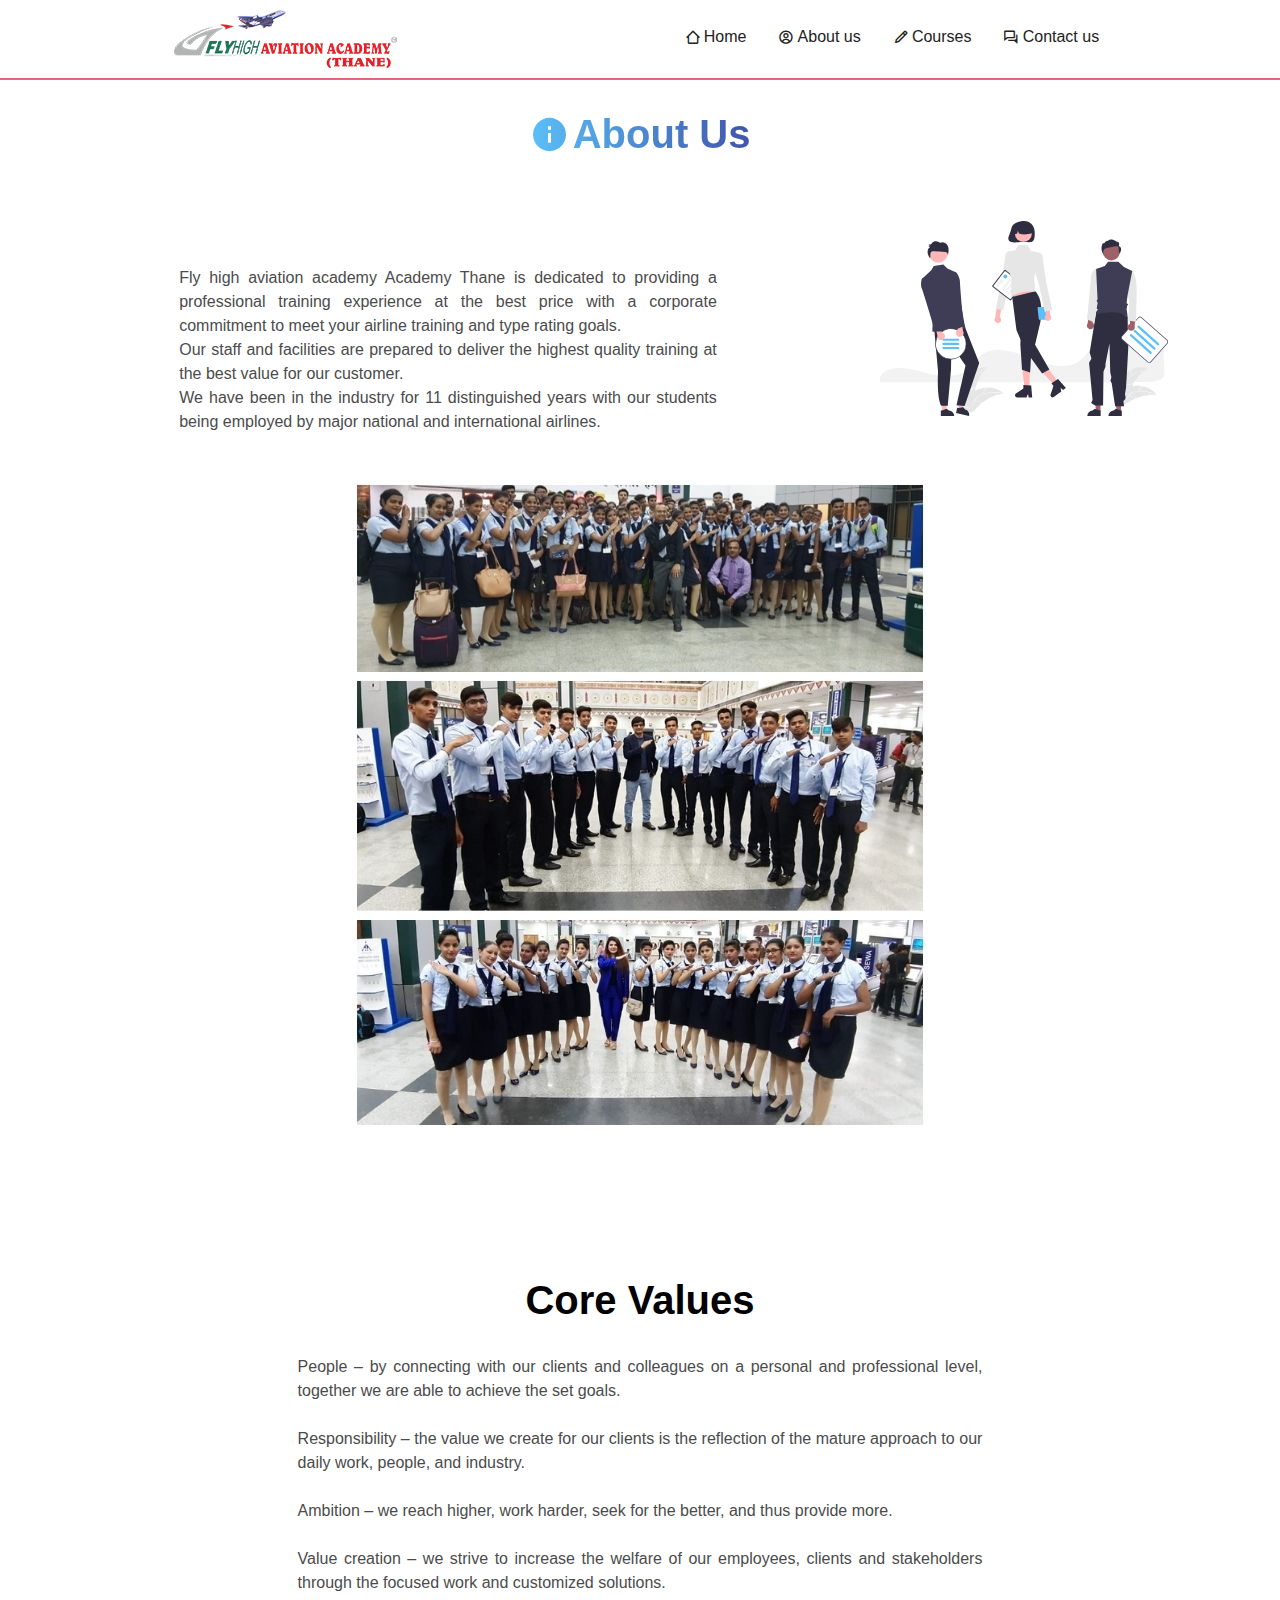
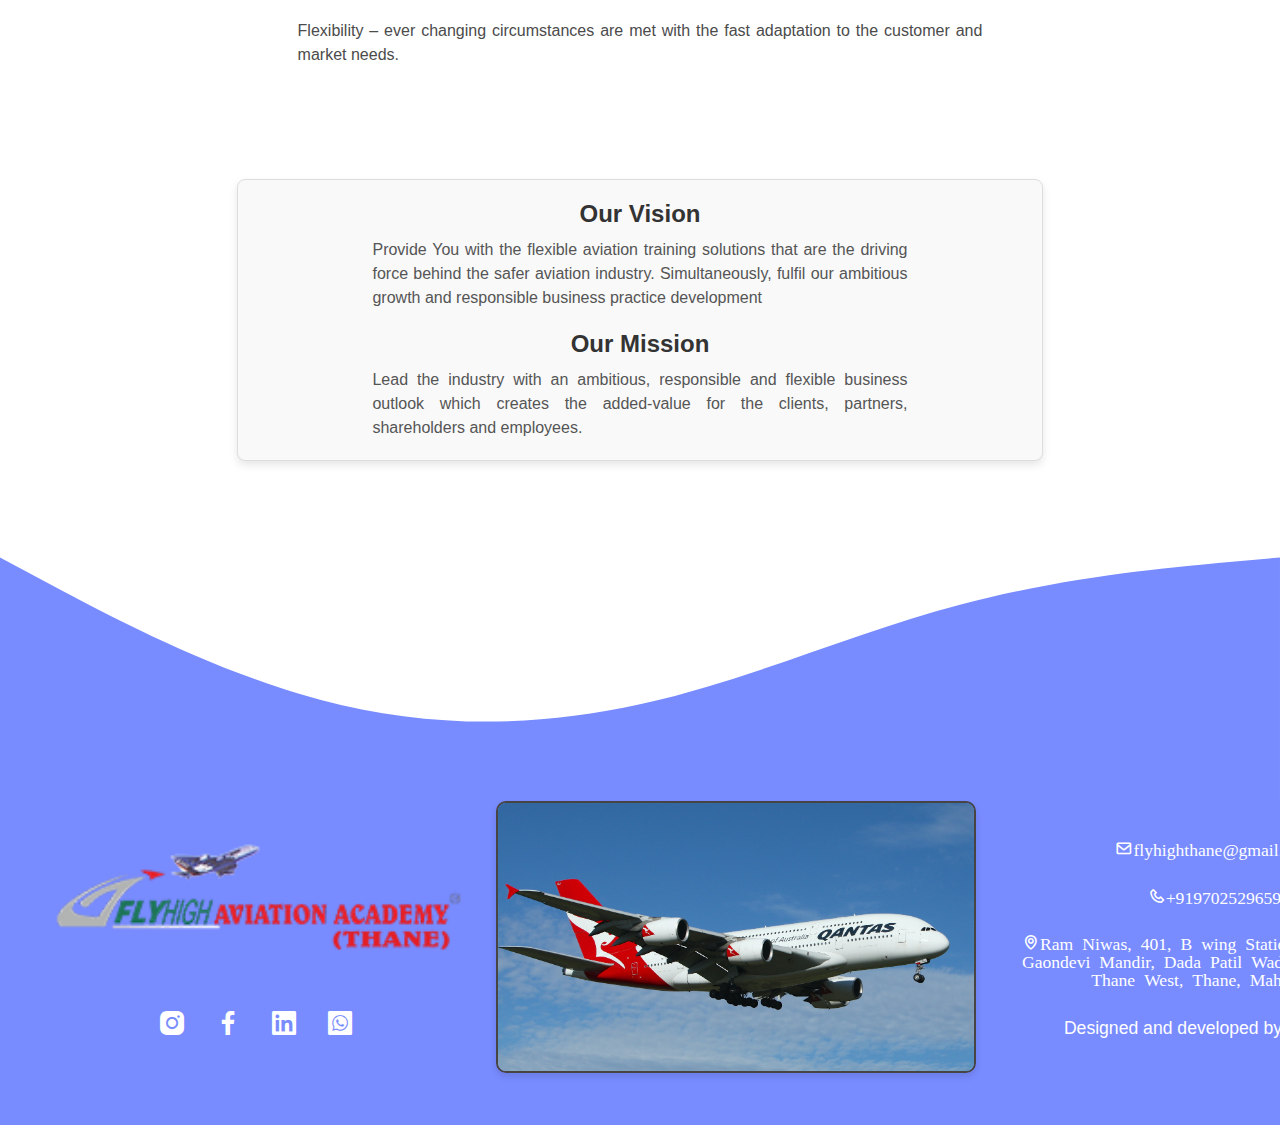
<file: pages/About Us/aboutUs.html>
<!DOCTYPE html>
<html lang="en">
  <head>
    <meta charset="UTF-8" />
    <meta http-equiv="X-UA-Compatible" content="IE=edge" />
    <meta name="viewport" content="width=device-width, initial-scale=1.0" />
    <link rel="stylesheet" href="../../style.css" />
    <link rel="stylesheet" href="../FlightTraning/flightTraning.css" />
    <link
      href="https://unpkg.com/boxicons@2.1.4/css/boxicons.min.css"
      rel="stylesheet"
    />

    <link rel="icon" href="../../Flyhigh logo.png" />

    <title>About Us</title>
  </head>
  <body>
     <a href="https://wa.me/919702529659" class="go-up" >
  <i class="bx bxl-whatsapp" style="color: #25D366;"></i>
</a>
   <header class="header">
      <div class="header_container">
        <div class="whole-logo">
         <a href="../../index.html"> <img class="logo"  src="../../Flyhigh logo.png" /></a>
           </div>
        <ul class="header_ul">
          <li class="header_li">
            <button>
              <a href="../../index.html"><i class="bx bx-home-alt-2"></i>Home</a>
            </button>
          </li>
	<li class="header_li">
            <button>
              <a href="#"
                ><i class="bx bx-user-circle"></i>About us</a
              >
            </button>
        
         
          <li class="header_li">
            <button>
              <a href="../Blog/Blog.html"
                ><i class="bx bx-pencil"></i>Courses</a
              >
            </button>
          </li>
          <li class="header_li">
            <button>
              <a href="../Contact Us/contactUs.html"
                ><i class="bx bx-conversation"></i>Contact us</a
              >
            </button>
          </li>
          	<!--  <li class="header_li" style="margin-right: -2rem">
            <button><a href="../Testimonials/testimonials.html"
                ><i class="bx bx-file-blank"></i>Testimonials</a></button>
                      </li> -->
          </li>
        </ul>
      
        <!-- --------------------------------------- -->
        <!-- <button class="ham-menu sidebar-toggle">
          <i class="bx bx-menu-alt-right"></i>
        </button> -->

        <div class="navigation">
          <input
            type="checkbox"
            class="navigation__checkbox"
            id="navi-toggle"
          />

          <label for="navi-toggle" class="navigation__button">
            <span class="navigation__icon">&nbsp;</span>
          </label>

          <div class="navigation__background">&nbsp;</div>

          <nav class="navigation__nav">
            <ul class="navigation__list display-none">
              <li class="navigation__item">
                <a href="../../index.html" class="navigation__link"
                  ><span>01</span>Home</a
                >
              </li>
             <li class="navigation__item">
                <a href="#" class="navigation__link"
                  ><span>02</span>About Us</a
                >
              </li>
              </li>
               <li class="navigation__item">
                <a href="../Blog/Blog.html" class="navigation__link"
                  ><span>03</span>Courses</a
                >
              </li>
		    <!--
              <li class="navigation__item">
                <a
                  href="../Testimonials/testimonials.html"
                  class="navigation__link"
                  ><span>03</span>Testimonials</a
                >
              </li>   
		    -->
             
              <li class="navigation__item">
                <a
                  href="../Contact Us/contactUs.html"
                  class="navigation__link"
                  ><span>04</span>Contact Us</a
                >
              </li>
              
            </ul>
          </nav>
        </div>
      </div>

      <!-- --------------------------------------- -->
    </header>

    <div class="flight-container">
      <section class="rest" style="padding-bottom: 2rem">
        <h1 class="head"><i class="bx bxs-info-circle"></i>About Us</h1>
        <div class="grid-2 margin-top-6">
          <div class="flight-1">
            <p style="line-height: 1.5rem">
              Fly high aviation academy  Academy Thane is dedicated to providing a professional training experience at the best price with a corporate commitment to meet your airline training and type rating goals.<br> Our staff and facilities are prepared to deliver the highest quality training at the best value for our customer.<br> We have been in the industry for 11 distinguished years with our students being employed by major national and international airlines.
            </p>

          </div>
          <div class="flight-2">
            <img src="./undraw_team_spirit_re_yl1v.svg" />
          </div>
        </div>
	<img src="About-Us.jpg" alt="Description" style="max-width: 50%; height: auto; display: block; width: 100%;">
<div class="flight-1"><br><br>
           
              

        



<section class="rest effect">
        <h2 class="head">Core Values<br></h2>
        <p style="line-height: 1.5rem; padding: 1rem">
         People – by connecting with our clients and colleagues on a personal and professional level, together we are able to achieve the set goals.<br><br>

Responsibility – the value we create for our clients is the reflection of the mature approach to our daily work, people, and industry.<br><br>

Ambition – we reach higher, work harder, seek for the better, and thus provide more.<br><br>

Value creation – we strive to increase the welfare of our employees, clients and stakeholders through the focused work and customized solutions.<br><br>

Flexibility – ever changing circumstances are met with the fast adaptation to the customer and market needs.<br><br>
        </p>
      </section>

<br><br>

	<div style="max-width: 70%; margin: 20px auto; padding: 20px; border: 1px solid #ddd; border-radius: 8px; background-color: #f9f9f9; font-family: Arial, sans-serif; text-align: center; box-shadow: 0 4px 8px rgba(0, 0, 0, 0.1);">
    <h2 style="font-size: 24px; margin-bottom: 10px; color: #333;">Our Vision</h2>
    <p style="font-size: 16px; color: #555; line-height: 1.5; margin-bottom: 20px;">Provide You with the flexible aviation training solutions that are the driving force behind the safer aviation industry. Simultaneously, fulfil our ambitious growth and responsible business practice development</p>
    
    <h2 style="font-size: 24px; margin-bottom: 10px; color: #333;">Our Mission</h2>
    <p style="font-size: 16px; color: #555; line-height: 1.5;">Lead the industry with an ambitious, responsible and flexible business outlook which creates the added-value for the clients, partners, shareholders and employees.</p>
</div>

          </div>
      </section>
     <footer>
        <svg xmlns="http://www.w3.org/2000/svg" viewBox="0 0 1440 320">
          <path
            fill="#788BFF"
            fill-opacity="1"
            d="M0,32L60,64C120,96,240,160,360,192C480,224,600,224,720,197.3C840,171,960,117,1080,85.3C1200,53,1320,43,1380,37.3L1440,32L1440,320L1380,320C1320,320,1200,320,1080,320C960,320,840,320,720,320C600,320,480,320,360,320C240,320,120,320,60,320L0,320Z"
          ></path>
        </svg>
        <div class="f-whole">
          <div class="row">
            <div class="f1">
	 
              <div class="logo-footer">
                <img
                  class="footer-logo"
                  src="../../Flyhigh logo.png"
                />
              </div>
		
              <div class="social">
                <a
                  class="hover-effect"
                  target="_blank"
                  href="https://www.instagram.com/flyhigh_thane"
                  ><i class="bx bxl-instagram-alt"></i
                ></a>
                <a
                  target="_blank"
                  href="https://www.facebook.com/people/Fly-High-Aviation-Academy-Thane/61568521470895/"
                  class="hover-effect"
                  ><i class="bx bxl-facebook"></i
                ></a>
                <a
                  target="_blank"
                  href="https://www.linkedin.com/"
                  class="hover-effect"
                  ><i class="bx bxl-linkedin-square"></i
                ></a>
                <a
                  target="_blank"
                  href="https://wa.me/919702529659"
                  class="hover-effect"
                  ><i class="bx bxl-whatsapp-square"></i
                ></a>
              </div>

            </div>
            <div class="f3">
              <img
                class="footer-img"
                src="../../p3.jpg"
              />
            </div>
            <div class="f2">
              <h3>
		<a
                  target="_blank"
                  href="mailto:flyhighthane@gmail.com"
            	style=font-family: 'Times New Roman', serif;
                  ><i class="bx bx-envelope">flyhighthane@gmail.com</i
                ></a><br><br>
	<a
                  target="_blank"
                  href="tel:+919702529659"
                  style=font-family: 'Times New Roman', serif;
                  ><i class="bx bx-phone">+919702529659</i
                ></a><br><br>
		<a
                  target="_blank"
                  href="https://maps.app.goo.gl/tVCMmsiSnGLWtWp4A"
			style=font-family: 'Times New Roman', serif;
                  ><i class="bx bx-map">Ram Niwas, 401, B wing Station Rd, near Shri Gaondevi Mandir, Dada Patil Wadi, Shivaji Nagar, Thane West, Thane, Maharashtra</i
                ></a><br><br>
                Designed and developed by ReferIndia
              </h3>
            </div>
          </div>
        </div>
      </footer>
    </div>
    <script src="../../scrollup.js"></script>
  </body>
</html>
</file>
<file: style.css>
* {
  padding: 0;
  margin: 0;
  box-sizing: border-box;
}

/*flightcss*/
.flight-container {
  margin-top: 7rem;
}

.flight-2 img,
.flight-1 img {
  width: 75%;
}

.flight-2 {
  display: flex;
  justify-content: center;
  align-items: center;
  padding-bottom: 4rem;
}

.grid-2 {
  align-items: center;
  display: grid;
  grid-template-columns: 2fr 1fr;
  /* margin-bottom: 4rem; */
}
.grid-1 {
  align-items: center;
  display: grid;
  grid-template-columns: 1fr 2fr;
}

@media screen and (max-width: 850px) {
  .grid-2,
  .grid-1 {
    display: flex;
    flex-direction: column;
  }

  .flight-2 img,
  .flight-1 img {
    margin: 2rem 0;
  }

  .box-container {
    display: flex !important;
    flex-direction: column;
    align-items: center;
  }

  .box-container a {
    justify-content: center;
  }

  .back-blog {
    height: 35vh !important;
  }

  .whole-blog {
    padding: 1rem !important;
    width: 85% !important;
  }

  .whole-blog p {
    width: 90% !important;
  }

  .whole-blog .head {
    text-align: center;
    line-height: 2.5rem;
    font-size: 1.6rem !important;
    margin-bottom: 3rem !important;
  }

  .flight-1 p {
    padding: 1rem;
  }
}

@media screen and (max-width: 37.5em) {
  .grid-2,
  .grid-1 {
    display: flex;
    flex-direction: column;
  }

  .flight-2 img,
  .flight-1 img {
    margin: 2rem 0;
  }

  .box-container {
    display: flex !important;
    flex-direction: column;
    align-items: center;
  }

  .box-container a {
    justify-content: center;
  }

  .back-blog {
    height: 35vh !important;
  }

  .whole-blog {
    padding: 1rem !important;
    width: 85% !important;
  }

  .whole-blog p {
    width: 90% !important;
  }

  .whole-blog .head {
    text-align: center;
    line-height: 2.5rem;
    font-size: 1.6rem !important;
    margin-bottom: 3rem !important;
  }

  .flight-1 p {
    padding: 1rem;
  }
}

.box-container {
  justify-items: center;
  display: grid;
  grid-template-columns: 1fr 1fr 1fr;
}

.box-caption img {
  border-radius: 50%;
  width: 11%;
  height: 11%;
}

.box {
  box-shadow: 0 3rem 6rem rgb(0 0 0 / 10%); /* background-color: red; */
  border-radius: 20px;
  overflow: hidden;
  width: 90%;
  margin-bottom: 3rem;
  transition: all 0.3s;
}

.img-header {
  background-size: cover;
  background-position: top;
  width: 100%;
  height: 11rem;
  border-bottom: 4px solid #e96479;
  border-radius: 3px;
}

.back1 {
  background-image: linear-gradient(to bottom right, #3e54acce, #5bc1f8ba),
    url(./data/c1.webp);
  background-repeat: no-repeat;
  background-position: center;
}

.back2 {
  background-image: linear-gradient(to bottom right, #3e54acce, #5bc1f8ba),
    url(./data/c2.jpg);
  background-repeat: no-repeat;
  background-position: center;
}

.back3 {
  background-image: linear-gradient(to bottom right, #3e54acce, #5bc1f8ba),
    url(../data/c3.webp);
  background-repeat: no-repeat;
  background-position: top;
}

.back4 {
  background-image: linear-gradient(to bottom right, #3e54acce, #5bc1f8ba),
    url(./data/c4.png);
}

.back5 {
  background-image: linear-gradient(to bottom right, #3e54acce, #5bc1f8ba),
    url(./data/c5.png);
}

.back6 {
  background-image: linear-gradient(to bottom right, #3e54acce, #5bc1f8ba),
    url(./data/c6.png);
}

.back7 {
  background-image: linear-gradient(to bottom right, #3e54acce, #5bc1f8ba),
    url(./data/c6.png);
}


.box-caption {
  padding: 1.5rem;
  display: flex;
  gap: 1rem;
}

.box-text {
  display: flex;
  flex-direction: column;
  justify-content: center;
  align-items: flex-start;
}

.box-text h3 {
  margin-bottom: 0.3rem;
}

.box-p {
  width: 100% !important;
  font-size: 0.9rem;
}

.box:hover {
  scale: 1.1;
  transform: translateY(-0.5rem);
}

.blog-footer {
  display: flex;
  justify-content: center;
}
.blog-footer img {
  width: 60%;
}

.back-blog {
  width: 100vw;
  height: 70vh;
}

.blog-img {
  display: flex;
  justify-content: center;
  margin-top: -5rem;
}

.blog-img img {
  width: 40%;
}

.whole-blog {
  width: 70%;
  padding: 2rem;
  border-radius: 15px;
  margin: 0 auto;
  background-color: #fff;
  border: 4px solid #e1e1e1;
  transform: translateY(-7rem);
  line-height: 23px;
}

.whole-blog p {
  font-size: 1.05rem;
}










/*flightcss*/
/*course*/
@import url("https://fonts.googleapis.com/css2?family=Climate+Crisis&display=swap");

.about-dev {
  background-image: linear-gradient(to bottom right, #3e54acce, #5bc1f8ba),
    url(./iewek-gnos-hhUx08PuYpc-unsplash.jpg);
  height: 33rem;
  width: 100%;
  background-size: cover;
  border-radius: 10px;
  outline: 7px solid #537fe7;
  outline-offset: 0.3rem;
  margin-top: 3rem;
  display: grid;
  grid-template-columns: 1fr 1fr;
  align-items: center;
}

.r1 {
  padding: 2rem;
  display: flex;
  margin-bottom: 3rem;
  flex-direction: column;
  align-items: flex-start;
  justify-content: center;
}

.r1 h1 {
  font-size: 3.5rem;
  letter-spacing: 0.3rem;
  color: white !important;
  font-family: "Climate Crisis", cursive;
}

.r1 img {
  width: 30%;
}

.r2 {
  display: flex;
  align-items: center;
  justify-content: center;
  padding: 2rem 0;
}

.white-back {
  width: 80%;
  margin: 0 auto;
  padding: 2rem;
  height: 100%;
  border-radius: 10px;
  background-color: white;
  display: flex;
  flex-direction: column;
  align-items: flex-start;
  justify-content: center;
}

.white-back p {
  color: #636363;
}

.info-container {
  align-items: start;
  display: grid;
  grid-template-columns: 1fr 1fr;
}

.boxess {
  margin-bottom: 1rem;
}

.so {
  display: flex;
  flex-direction: column;
  align-items: center;
  justify-content: center;
  transform: translateY(-2rem);
}

.links {
  display: flex;
  gap: 0.8rem;
}

.text-hi h2 {
  font-family: "Climate Crisis", cursive;
  font-weight: 500;
  background-image: linear-gradient(to right, #5bc0f8, #3e54ac) ;
  -webkit-background-clip: text;
  color: transparent;
  display: flex;
  font-size: 1.1rem;
  justify-content: center;
}

/* Container for the icons */
.icon-container {
  position: fixed;
  right: 20px; /* Position on the right side */
  bottom: 20px; /* Position at the bottom */
  display: flex;
  flex-direction: column; /* Stack icons vertically */
  gap: 15px; /* Space between the icons */
  z-index: 100;
}

/* Style for each icon container */
.go-up {
  width: 3rem; /* Size of the icon container */
  height: 3rem; /* Size of the icon container */
  border-radius: 50%; /* Make it round */
  color: white; /* Icon color */
  background-color: #2f58cd; /* Background color of the icon */
  box-shadow: 0 0 10px rgba(0, 0, 0, 0.2); /* Shadow effect */
  cursor: pointer; /* Cursor pointer */
  transition: all 0.3s; /* Smooth transition on hover */
  display: flex; /* Flexbox to center the icon */
  justify-content: center; /* Center the content horizontally */
  align-items: center; /* Center the content vertically */
}

/* Hover effect */
.go-up:hover {
  transform: scale(1.1) translateY(-0.5rem);
  color: #ffbf00; /* Icon color on hover */
}

/* Chevron icon size */
.bxs-chevron-up,
.bxl-whatsapp {
  font-size: 1.5rem; /* Set a default icon size */
}

/* Mobile responsiveness */
@media (max-width: 768px) {
  .icon-container {
    right: 10px; /* Adjust positioning on mobile for better visibility */
    bottom: 10px; /* Adjust bottom position for mobile */
  }

  .go-up {
    width: 2.5rem; /* Smaller icon container on mobile */
    height: 2.5rem; /* Smaller icon container on mobile */
  }

  .bxs-chevron-up,
  .bxl-whatsapp {
    font-size: 1.2rem; /* Slightly smaller icons on mobile */
  }
}


.so a {
  color: #144272 !important;
}

.he {
  transition: all 0.3s;
}

.he:hover {
  background-color: #144272 !important;
  color: #fff !important;
  border-radius: 5px;
  transform: scale(1.2);
}

.boxess h3 {
  margin-bottom: 0.2rem;
  color: #144272;
}

.rest p {
  margin: 0;
}

@media screen and (max-width: 37.5em) {
  .about-dev {
    display: flex;
    flex-direction: column;
    height: 100%;
  }

  .r1 h1 {
    font-size: 2.5rem;
    text-align: center;
  }

  .r2 {
    padding: 1rem 0;
  }

  .white-back {
    width: 85%;
  }
  .r2 p {
    font-size: 1rem;
    text-align: justify;
  }

  .info-container {
    display: flex;
    flex-direction: column;
  }

  .so {
    text-align: center;
    transform: translateY(0);
  }
  .bx-mouse {
    display: none !important;
  }
}


/*course*/



.display-none {
  display: none;
}

.margin-top-6 {
  margin-top: 3rem;
}

.border {
  width: 80%;
  background-color: #537fe7;
  height: 0.2rem;
  margin: 5rem 0;
  border-radius: 1rem;
}

body {
  font-family: "Roboto", sans-serif;
  font-size: 16px;
  overflow-x: hidden; /* Hide scrollbars */
}

html {
  scroll-behavior: smooth;
}

a {
  text-decoration: none;
  display: flex;
  /* justify-content: center; */
  align-items: center;
  color: inherit;
}

button {
  display: flex;
  /* justify-content: center; */
  /* align-items: center; */
  /* text-align: center; */
}

.rotate {
  rotate: 90deg;
  transition: all 0.3s ease-in;
}

.activate {
  background-color: #82aae3;
  border-radius: 5px;
  color: white !important;
  transition: all 0.3s;
}

.activate:hover {
  color: black !important;
}

.btn-register {
  background-color: #537fe7;
}

.btn-readmore {
  background-color: #e96479;
  display: inline-block;
}

.btn {
  padding: 0.8rem 1.5rem;
  border-radius: 10px;
  display: inline-block;
  border: 2px solid transparent;
  display: flex;
  align-items: center;
  transition: all 0.3s;
  cursor: pointer;
}

.btn-register:hover {
  background-color: #fff;
  border: 2px solid #537fe7;
}

.btn-readmore:hover {
  background-color: transparent;
  border: 2px solid #e96479;
  transform: translateY(-0.3rem);
}

.btn-register:hover a {
  color: #537fe7;
}

.btn-readmore:hover a {
  color: #e96479;
}

.btn a {
  font-size: 1rem;
  color: white;
}

li {
  list-style: none;
}

.margin-right {
  margin-right: 1.5rem;
}

.logo {
  height: 4rem;
  /* transform: translateY(-0.5rem); */
}

.whole-logo {
  display: flex;
  align-items: center;
}

.capital {
  color: #bc1f40;
}

.whole-logo p {
  letter-spacing: 0.3px;
  margin-left: 0.2rem;
  font-weight: 500;
  font-size: 0.8rem;
}

.header {
  background-color: white;
  position: fixed;
  top: 0;
  right: 0;
  left: 0;
  z-index: 1000;
  height: 5rem;
  border-bottom: 2px solid #e96479;
}

.header_container {
  padding: 1rem 2rem;
  display: flex;
  justify-content: space-around;
  height: 100%;
}

.header_ul {
  display: flex;
  gap: 0.5rem;
  justify-content: center;
}

.header_li {
  display: flex;
  flex-direction: column;
  align-items: center;
}

.bx {
  margin-right: 0.2rem;
  /* font-size: 1.2rem;  */
}

.header_li--dropdown {
  transition: all 0.3s;
  display: flex;
  flex-direction: column;
  margin-top: 0.5rem;
  gap: 0.5rem;
  opacity: 0;
  transform: translateY(-2rem);
  visibility: hidden;
  box-shadow: 0px 15px 26px 6px rgba(0, 0, 0, 0.2);
  z-index: 99;
  border-radius: 10px;
  padding: 0.75rem;

  background-color: white;
}

.header_li--dropdown a {
  color: black;
  font-weight: 500;
  padding: 0.5rem;
}

.side-b a {
  padding: 0.5rem;
  color: #222;
}

.header_li--dropdown a:not(:last-child) {
  border-bottom: 2px solid #eeeeee;
}

.header_li--dropdown a:hover {
  background-color: #efefef;
}

.header_li button {
  cursor: pointer;
  padding: 0.75rem;
  font-weight: 500;
  border-radius: 10px;
  background-color: #fff;
  font-size: 1rem;
  border: none;
}

.header_li button:hover {
  background-color: #efefef;
}

.header_li button:focus + .header_li--dropdown {
  opacity: 1;
  visibility: visible;
  transform: translateY(1rem);
}

.hero {
  background-image: linear-gradient(to right bottom, #2b3467b6, #2b3467ba),
    url(./data/hero.jpg);
  background-attachment: fixed;
  height: 85vh;
  background-size: cover;
  background-position: top;
  position: relative;
  z-index: 1;
  display: grid;
  grid-template-columns: 1fr 1.2fr;
}

.hero_header {
  padding: 3rem;
  /* transform: translateY(-1rem); */
  display: flex;
  flex-direction: column;
  align-items: flex-start;
  justify-content: center;
}

.hero_header h1 {
  font-size: 4rem;
  margin-bottom: 1rem;
  color: #fff;
}

.hero_header p {
  color: white;
  font-size: 1.2rem;
  margin-bottom: 1rem;
}

.hero_images {
  display: flex;
  justify-content: center;
  align-items: center;
}

.hero_images-container img {
  box-shadow: 0 1.5rem 4rem rgb(0 0 0 / 40%);
  position: absolute;
  transition: all 0.4s;
  border-radius: 10px;
  width: 28%;
  /* z-index: 0; */
}

.i1 {
  right: 10%;
  top: 4rem;
  z-index: 5;
}

.i2 {
  right: 25%;
  top: 10rem;
  z-index: 10;
}

.i3 {
  right: 5%;
  top: 15rem;
  z-index: 4;
}

.hero_images-container img:hover {
  transform: scale(1.1) translateY(-2rem);
  outline: 8px solid #537fe7;
  outline-offset: 0.5rem;
  z-index: 100;
}

.hero_images-container:hover img:not(:hover) {
  transform: scale(0.95);
}

.header_li a {
  color: #222;
}

.rest {
  padding: 0 4rem;
  margin-top: 7rem;
  margin-bottom: 1rem;
  align-items: center;
  display: flex;
  flex-direction: column;
}

.rest h1 {
  background-image: linear-gradient(to right, #5bc0f8, #3e54ac);
  -webkit-background-clip: text;
  color: transparent;
  display: flex;
  align-items: center;
  justify-content: center;
}

.head {
  font-size: 2.5rem;
  height: 100%;
  transition: all 0.3s;
  margin-bottom: 1rem;
  display: inline-block;
}

.rest p {
  width: 70%;
  margin: 0 auto;
  color: #4b4b4b;
  text-align: justify;
  /* word-spacing: -2px; */
}

.intrested {
  margin: 2rem;
  height: 23rem;
  position: relative;
  background-image: linear-gradient(to right bottom, #5bc0f8, #3e54ac);
}

.wrapper {
  position: relative;
  height: 100%;
}

.wrapper::after {
  position: absolute;
  top: 0;
  left: 0;
  width: 100%;
  height: 100%;
  content: "";
  background-image: linear-gradient(to right bottom, #5bc1f898, #3e54ac96);
}

.bg-video {
  position: absolute;
  top: 0;
  left: 0;
  width: 100%;
  height: 100%;
  z-index: -1;
  overflow: hidden;
}

.bg-video__content {
  width: 100%;
  height: 100%;
  object-fit: cover;
}

.intrested-h1 {
  z-index: 1;
  font-size: 3.5rem;
  color: white;
  /* text-align: center; */
}

.intrested-img {
  width: 55%;
}

.v-content {
  transform: translateY(-18rem);
  display: grid;
  grid-template-columns: 1fr 1fr;
  gap: 2rem;
  align-items: center;
}

.g1 {
  padding: 0 4rem;
  margin-top: -2rem;
  /* text-align: center; */
  display: flex;
  flex-direction: column;
  /* justify-content: center; */
  align-items: flex-start;
  gap: 1rem;
}

.g2 {
  text-align: center;
  margin: 0 auto;
}

/* --------------SLIDER-------------- */

.slider {
  width: 100%;
  height: 100vh;
}

.swiper {
  width: 70%;
  border-radius: 10px;
  outline: 10px solid #537fe7;
  outline-offset: 0.5rem;
}

.swiper-slide img {
  display: block;
  width: 100%;
  height: 90vh;
}

.swiper-pagination-bullet-active {
  background-color: #fff !important;
}

.swiper-button-prev,
.swiper-button-next {
  color: white !important;
}

/* --------------FOOTER-------------- */
.f-whole {
  /* padding-top: 2rem; */
  padding-bottom: 3rem;
  margin-top: -1rem;
  background-color: #788bff;
}

.logo-footer {
  text-align: center;
}

.footer-logo {
  width: 100%;
  margin-bottom: 1rem;
}

.social {
  display: flex;
  gap: 1.5rem;
  justify-content: center;
  align-items: center;
  padding-top: 2rem;
}

.social a {
  color: white;
}

.social .bx {
  font-size: 2rem;
  margin: 0;
}
.row {
  display: grid;
  grid-template-columns: 1fr 1fr 1fr;
  padding: 0 1rem;
  color: white;
  margin: 0 auto;
  justify-items: center;
  margin: 0 auto;
  align-items: center;
}

.footer-img {
  width: 30rem;
  border: 2px solid #474444; /* Adds a black border */
  border-radius: 10px; /* Slightly rounded corners */
  box-shadow: 0 4px 6px rgba(0, 0, 0, 0.1);  
}

.f1,
.f2 {
  /* border-top: 2px solid white; */
  padding: 2rem;
  width: 30rem;
}

.f1 ul {
  display: flex;
  gap: 1rem;
}

.f2 h3 {
  font-size: 1.1rem;
  line-height: 1.5rem;
  float: right;
  line-height: 1.5rem;
  font-weight: 300;
  text-align: center;
}

.f2 a {
  display: inline-block;
}

.hover-effect {
  transition: all 0.3s;
}

.hover-effect-pages {
  transition: all 0.3s;
  /* padding: 1px; */
  cursor: pointer;
}

.hover-effect-pages:hover {
  transform: scale(1.2);
  text-shadow: 0.5rem 1rem 2rem rgba(0, 0, 0, 0.2);
  background-color: white;
  color: #537fe7 !important;
}

.hover-effect:hover {
  transform: scale(1.2);
  border-radius: 5px;
  background-color: white;
  color: #537fe7 !important;
}

.icon-container {
  position: fixed;
  right: 20px;
  bottom: 20px;
  display: flex; /* Change to flexbox for alignment */
  flex-direction: column; /* Arrange icons vertically */
  gap: 15px; /* Add spacing between icons */
  z-index: 100;
}

.go-up {
  width: 3rem;
  height: 3rem;
  border-radius: 50%;
  color: white;
  background-color: #2f58cd;
  box-shadow: 0 0 10px rgba(0, 0, 0, 0.2);
  cursor: pointer;
  transition: all 0.3s;
  display: grid; /* Centers the icon inside */
  place-items: center;
}

.go-up:hover {
  transform: scale(1.1) translateY(-0.5rem);
  color: #ffbf00;
}

.bxs-chevron-up,
.bxl-whatsapp {
  font-size: 1.3rem;
}


.ham-menu {
  display: none;
}

.hidden {
  display: none !important;
  visibility: hidden !important;
}

.navigation {
  display: none;
}

@media screen and (max-width: 850px) {
  .navigation {
    display: flex;
  }
  .f-whole {
    padding-bottom: 3rem;
  }
  .header_ul {
    display: none;
  }

  .slider {
    display: none;
  }

  .ham-menu {
    display: flex;
  }

  .social {
    gap: 1rem;
    padding-top: 1rem;
  }

  .social .bx {
    font-size: 1.5rem !important;
  }

  .btn-header {
    display: none;
  }

  .btn {
    padding: 0.75rem 1rem;
    font-size: 0.9rem;
  }

  .header_container {
    justify-content: space-between;
    padding: 1rem 1rem;
  }

  .bx-menu-alt-right {
    font-size: 2.5rem;
  }

  .go-up {
    width: 2.5rem;
    right: 1.5rem;
    bottom: 30px;
    height: 2.5rem;
  }

  .bxs-chevron-up {
    font-size: 0.9rem;
  }

  .hero {
    align-items: center;
    justify-content: inherit;
    display: flex;
    flex-direction: column;
    width: 100vw;
    height: 70vh;
  }

  .hero_header {
    margin-top: 5rem;
    text-align: center;
    align-items: center;
    padding: 1rem;
  }

  .head {
    font-size: 2rem;
  }

  .rest p {
    width: 100%;
  }

  .text-center {
    text-align: center !important;
  }

  .intrested {
    margin: 1rem;
  }
  .hero_header h1 {
    font-size: 2rem;
  }

  .intrested-h1 {
    font-size: 2rem;
  }

  .v-content {
    display: flex;
    flex-direction: column;
  }

  .g1 {
    padding: 0 1rem;
    text-align: center;
    align-items: center;
  }

  .g1 p {
    font-size: 0.9rem;
  }

  .intrested-img {
    width: 40%;
  }
  .rest {
    padding: 2rem 1rem 3rem 1rem;
  }

  .row {
    display: flex;
    flex-direction: column;
  }

  .f1 ul {
    gap: 1rem;
    justify-content: center;
    font-size: 0.8rem;
  }

  .f1,
  .f2 {
    width: 100%;
  }

  .f2 {
    display: flex;
    justify-content: center;
    align-items: center;
  }

  .f1 {
    padding: 0;
    margin-bottom: 1.5rem;
  }

  .f2 h3 {
    font-size: 0.9rem;
    width: 80%;
    font-weight: 400;
    text-align: center;
    line-height: 1.5rem;
    float: none;
  }

  .footer-img {
    width: 20rem;
    border: 2px solid #474444; /* Adds a black border */
    border-radius: 10px; /* Slightly rounded corners */
    box-shadow: 0 4px 6px rgba(0, 0, 0, 0.1); 
  }

  .f3 {
    margin-top: 2rem;
    margin-bottom: 2rem;
  }

  .hero_images-container .i3 {
    left: 8%;
    top: 21rem;
  }

  .hero_images-container .i2 {
    right: 30%;
    top: 17rem;
    z-index: 10 !important;
  }

  .hero_images-container .i1 {
    right: 8%;
    top: 21rem;
  }

  .hero_images-container img {
    width: 40%;
  }

  .hero_images-container img:hover {
    transform: scale(1.05) translateY(-1rem);
    outline: 5px solid #537fe7;
    outline-offset: 0.3rem;
    z-index: 100;
  }
  .border {
    margin: 1rem 0;
  }
}

@media screen and (max-width: 37.5em) {
  .navigation {
    display: flex;
  }
  .header_ul {
    display: none;
  }

  .slider {
    display: none;
  }

  .ham-menu {
    display: flex;
  }

  .social {
    gap: 1rem;
    padding-top: 1rem;
  }

  .social .bx {
    font-size: 1.5rem !important;
  }

  .btn-header {
    display: none;
  }

  .btn {
    padding: 0.75rem 1rem;
    font-size: 0.9rem;
  }

  .header_container {
    justify-content: space-between;
    padding: 1rem 1rem;
  }

  .bx-menu-alt-right {
    font-size: 2.5rem;
  }

  .go-up {
    width: 2.5rem;
    right: 1.5rem;
    bottom: 30px;
    height: 2.5rem;
  }

  .bxs-chevron-up {
    font-size: 0.9rem;
  }

  .hero {
    align-items: center;
    justify-content: inherit;
    display: flex;
    flex-direction: column;
    width: 100vw;
    height: 70vh;
  }

  .hero_header {
    margin-top: 5rem;
    text-align: center;
    align-items: center;
    padding: 1rem;
  }

  .head {
    font-size: 2rem;
  }

  .rest p {
    width: 100%;
  }

  .text-center {
    text-align: center !important;
  }

  .intrested {
    margin: 1rem;
  }
  .hero_header h1 {
    font-size: 2rem;
  }

  .intrested-h1 {
    font-size: 2rem;
  }

  .v-content {
    display: flex;
    flex-direction: column;
  }

  .g1 {
    padding: 0 1rem;
    text-align: center;
    align-items: center;
  }

  .g1 p {
    font-size: 0.9rem;
  }

  .intrested-img {
    width: 40%;
  }
  .rest {
    padding: 2rem 1rem 3rem 1rem;
  }

  .row {
    display: flex;
    flex-direction: column;
  }

  .f1 ul {
    gap: 1rem;
    justify-content: center;
    font-size: 0.8rem;
  }

  .f1,
  .f2 {
    width: 100%;
  }

  .f2 {
    display: flex;
    justify-content: center;
    align-items: center;
  }

  .f1 {
    padding: 0;
    margin-bottom: 1.5rem;
  }

  .f2 h3 {
    font-size: 0.9rem;
    width: 80%;
    font-weight: 400;
    text-align: center;
    line-height: 1.5rem;
    float: none;
  }

  .footer-img {
    width: 20rem;
    border: 2px solid #474444; /* Adds a black border */
    border-radius: 10px; /* Slightly rounded corners */
    box-shadow: 0 4px 6px rgba(0, 0, 0, 0.1); 
}

  .f3 {
    margin-top: 2rem;
    margin-bottom: 2rem;
  }

  .hero_images-container .i3 {
    left: 8%;
    top: 25rem;
  }

  .hero_images-container .i2 {
    right: 30%;
    top: 23rem;
    z-index: 10 !important;
  }

  .hero_images-container .i1 {
    right: 8%;
    top: 25rem;
  }

  .hero_images-container img {
    width: 40%;
  }

  .hero_images-container img:hover {
    transform: scale(1.05) translateY(-1rem);
    outline: 5px solid #537fe7;
    outline-offset: 0.3rem;
    z-index: 100;
  }
  .border {
    margin: 1rem 0;
  }
}

/*
=============== 
Fonts
===============
*/
@import url("https://fonts.googleapis.com/css?family=Open+Sans|Roboto:400,700&display=swap");

/*
=============== 
Variables
===============
*/

:root {
  /* dark shades of primary color*/
  --clr-primary-1: hsl(205, 86%, 17%);
  --clr-primary-2: hsl(205, 77%, 27%);
  --clr-primary-3: hsl(205, 72%, 37%);
  --clr-primary-4: hsl(205, 63%, 48%);
  /* primary/main color */
  --clr-primary-5: hsl(205, 78%, 60%);
  /* lighter shades of primary color */
  --clr-primary-6: hsl(205, 89%, 70%);
  --clr-primary-7: hsl(205, 90%, 76%);
  --clr-primary-8: hsl(205, 86%, 81%);
  --clr-primary-9: hsl(205, 90%, 88%);
  --clr-primary-10: hsl(205, 100%, 96%);
  /* darkest grey - used for headings */
  --clr-grey-1: hsl(209, 61%, 16%);
  --clr-grey-2: hsl(211, 39%, 23%);
  --clr-grey-3: hsl(209, 34%, 30%);
  --clr-grey-4: hsl(209, 28%, 39%);
  /* grey used for paragraphs */
  --clr-grey-5: hsl(210, 22%, 49%);
  --clr-grey-6: hsl(209, 23%, 60%);
  --clr-grey-7: hsl(211, 27%, 70%);
  --clr-grey-8: hsl(210, 31%, 80%);
  --clr-grey-9: hsl(212, 33%, 89%);
  --clr-grey-10: hsl(210, 36%, 96%);
  --clr-white: #fff;
  --clr-red-dark: hsl(360, 67%, 44%);
  --clr-red-light: hsl(360, 71%, 66%);
  --clr-green-dark: hsl(125, 67%, 44%);
  --clr-green-light: hsl(125, 71%, 66%);
  --clr-black: #222;
  --ff-primary: "Roboto", sans-serif;
  --ff-secondary: "Open Sans", sans-serif;
  --transition: all 0.3s linear;
  --spacing: 0.1rem;
  --radius: 0.25rem;
  --light-shadow: 0 5px 15px rgba(0, 0, 0, 0.1);
  --dark-shadow: 0 5px 15px rgba(0, 0, 0, 0.2);
  --max-width: 1170px;
  --fixed-width: 620px;
}
/*
=============== 
Global Styles
===============
*/

.section-center {
  width: 90vw;
  margin: 0 auto;
  max-width: 1170px;
}
@media screen and (min-width: 992px) {
  .section-center {
    width: 95vw;
  }
}
main {
  min-height: 100vh;
  display: grid;
  margin-top: 5rem;
  place-items: center;
}

/*
=============== 
Sidebar
===============
*/

.aside_ul {
  display: flex;
  flex-direction: column;
  z-index: 200;
  color: white;
  margin-top: 1rem;
  padding-left: 2rem;
  align-items: start;
}

.btn-aside {
  margin-top: 1rem;
  font-size: 1.5rem;
  padding: 1rem 1.5rem;
}

.aside_ul li {
  background-color: transparent !important;
}

.aside_ul button {
  font-size: 1.5rem;
}

.aside-head button i {
  font-size: 1.5rem !important;
}

.re {
  margin-left: 1rem;
}

.ra {
  margin-left: 1rem;
}

.parent {
  transition: all 0.3s;
}

.aside-head {
  display: flex;
  justify-content: space-between;
  align-items: flex-start;
  padding: 1rem 1rem;
}

.h1 img {
  width: 20%;
}

.h2 i {
  font-size: 2rem !important;
}

.sidebar-toggle {
  position: fixed;
  top: 1rem;
  right: 0.5rem;
  color: var(--clr-primary-7);
  background: transparent;
  border-color: transparent;
  z-index: 99;
  transition: var(--transition);
  cursor: pointer;
  animation: bounce 2s ease-in-out infinite;
}

.sidebar-header {
  display: flex;
  justify-content: space-between;
  align-items: center;
  padding: 1rem 1.5rem;
}

.sidebar {
  position: fixed;
  top: 0;
  z-index: 100;
  left: 0;
  width: 100%;
  height: 100vh;
  background: #fff;
  box-shadow: var(--clr-red-dark);
  transition: var(--transition);
  transform: translate(-100%);
}
.show-sidebar {
  transform: translate(0);
}
@media screen and (min-width: 676px) {
  .sidebar {
    width: 450px;
  }
}

.hide {
  display: none;
}

.container-img {
  display: flex;
  justify-content: center;
  align-items: center;
  margin: 3rem 0;
}

.container-img img {
  border-radius: 10px;
  outline-offset: 0.5rem;
  outline: 10px solid #82aae3;
  width: 75%;
}
/* --------------------------------------- */
.navigation__checkbox {
  display: none;
}

.navigation__button {
  background-color: #fff;
  height: 4rem;
  width: 4rem;
  position: fixed;
  top: 0.5rem;
  right: 0.5rem;
  border-radius: 50%;
  z-index: 2000;
  box-shadow: 0 1rem 3rem rgba(0, 0, 0, 0.1);
  text-align: center;
  cursor: pointer;
}

.navigation__background {
  height: 4rem;
  width: 4rem;
  border-radius: 50%;
  position: fixed;
  top: 0.5rem;
  right: 0.5rem;
  background-image: radial-gradient(#537fe7, rgb(47, 88, 205));
  z-index: 1000;
  transition: transform 0.7s cubic-bezier(0.86, 0, 0.07, 1);
}

.navigation__nav {
  height: 100vh;
  position: fixed;
  top: 0;
  left: 0;
  z-index: 1500;
  opacity: 0;
  width: 0;
  transition: all 0.4s ease-in-out;
}

.navigation__list {
  position: absolute;
  top: 50%;
  left: 50%;
  -webkit-transform: translate(-50%, -50%);
  transform: translate(-50%, -50%);
  list-style: none;
  text-align: center;
  width: 100%;
}

.navigation__item {
  margin: 0.5rem;
}

.navigation__link:link,
.navigation__link:visited {
  display: inline-block;
  font-size: 1.2rem;
  font-weight: 300;
  padding: 1rem 2rem;
  color: #fff;
  text-decoration: none;
  text-transform: uppercase;
  transition: all 0.4s;
}
.navigation__link:link span,
.navigation__link:visited span {
  margin-right: 1rem;
  display: inline-block;
}

/* .navigation__link:hover,
.navigation__link:active {
  background-position: 100%;
  color: #537fe7;
  transform: translateX(1rem);
} */

.navigation__checkbox:checked ~ .navigation__background {
  transform: scale(80);
}

.navigation__checkbox:checked ~ .navigation__nav {
  opacity: 1;
  width: 100%;
}

.navigation__icon {
  position: relative;
  margin-top: 2rem;
}
.navigation__icon,
.navigation__icon::before,
.navigation__icon::after {
  width: 2rem;
  height: 2px;
  background-color: #333;
  display: inline-block;
}
.navigation__icon::before,
.navigation__icon::after {
  content: "";
  position: absolute;
  left: 0;
  transition: all 0.2s;
}
.navigation__icon::before {
  top: -0.6rem;
}
.navigation__icon::after {
  top: 0.6rem;
}

.navigation__button:hover .navigation__icon::before {
  top: -0.8rem;
}

.navigation__button:hover .navigation__icon::after {
  top: 0.8rem;
}

.navigation__checkbox:checked + .navigation__button .navigation__icon {
  background-color: transparent;
}

.navigation__checkbox:checked + .navigation__button .navigation__icon::before {
  top: 0;
  transform: rotate(135deg);
}

.navigation__checkbox:checked + .navigation__button .navigation__icon::after {
  top: 0;
  transform: rotate(-135deg);
}
</file>
<file: pages/FlightTraning/flightTraning.css>
.flight-container {
  margin-top: 7rem;
}

.flight-2 img,
.flight-1 img {
  width: 75%;
}

.flight-2 {
  display: flex;
  justify-content: center;
  align-items: center;
  padding-bottom: 4rem;
}

.grid-2 {
  align-items: center;
  display: grid;
  grid-template-columns: 2fr 1fr;
  /* margin-bottom: 4rem; */
}
.grid-1 {
  align-items: center;
  display: grid;
  grid-template-columns: 1fr 2fr;
}

@media screen and (max-width: 850px) {
  .grid-2,
  .grid-1 {
    display: flex;
    flex-direction: column;
  }

  .flight-2 img,
  .flight-1 img {
    margin: 2rem 0;
  }

  .box-container {
    display: flex !important;
    flex-direction: column;
    align-items: center;
  }

  .box-container a {
    justify-content: center;
  }

  .back-blog {
    height: 35vh !important;
  }

  .whole-blog {
    padding: 1rem !important;
    width: 85% !important;
  }

  .whole-blog p {
    width: 90% !important;
  }

  .whole-blog .head {
    text-align: center;
    line-height: 2.5rem;
    font-size: 1.6rem !important;
    margin-bottom: 3rem !important;
  }

  .flight-1 p {
    padding: 1rem;
  }
}

@media screen and (max-width: 37.5em) {
  .grid-2,
  .grid-1 {
    display: flex;
    flex-direction: column;
  }

  .flight-2 img,
  .flight-1 img {
    margin: 2rem 0;
  }

  .box-container {
    display: flex !important;
    flex-direction: column;
    align-items: center;
  }

  .box-container a {
    justify-content: center;
  }

  .back-blog {
    height: 35vh !important;
  }

  .whole-blog {
    padding: 1rem !important;
    width: 85% !important;
  }

  .whole-blog p {
    width: 90% !important;
  }

  .whole-blog .head {
    text-align: center;
    line-height: 2.5rem;
    font-size: 1.6rem !important;
    margin-bottom: 3rem !important;
  }

  .flight-1 p {
    padding: 1rem;
  }
}

.box-container {
  justify-items: center;
  display: grid;
  grid-template-columns: 1fr 1fr 1fr;
}

.box-caption img {
  border-radius: 50%;
  width: 11%;
  height: 11%;
}

.box {
  box-shadow: 0 3rem 6rem rgb(0 0 0 / 10%); /* background-color: red; */
  border-radius: 20px;
  overflow: hidden;
  width: 90%;
  margin-bottom: 3rem;
  transition: all 0.3s;
}

.img-header {
  background-size: cover;
  background-position: top;
  width: 100%;
  height: 11rem;
  border-bottom: 4px solid #e96479;
  border-radius: 3px;
}

.back1 {
  background-image: linear-gradient(to bottom right, #3e54acce, #5bc1f8ba),
    url(../Blog/Commercial\ 1.jpg);
  background-repeat: no-repeat;
  background-position: center;
}

.back2 {
  background-image: linear-gradient(to bottom right, #3e54acce, #5bc1f8ba),
    url(../Blog/Commercial\ 1.jpg);
  background-repeat: no-repeat;
  background-position: center;
}

.back3 {
  background-image: linear-gradient(to bottom right, #3e54acce, #5bc1f8ba),
    url(../Blog/Commercial\ 1.jpg);
  background-repeat: no-repeat;
  background-position: top;
}

.back4 {
  background-image: linear-gradient(to bottom right, #3e54acce, #5bc1f8ba),
    url(../Blog/Commercial\ 1.jpg);
}

.back5 {
  background-image: linear-gradient(to bottom right, #3e54acce, #5bc1f8ba),
    url(../Blog/Commercial\ 1.jpg);
}

.back6 {
  background-image: linear-gradient(to bottom right, #3e54acce, #5bc1f8ba),
    url(../Blog/Commercial\ 1.jpg);
}

.back7 {
  background-image: linear-gradient(to bottom right, #3e54acce, #5bc1f8ba),
    url(../Blog/Commercial\ 1.jpg);
}


.box-caption {
  padding: 1.5rem;
  display: flex;
  gap: 1rem;
}

.box-text {
  display: flex;
  flex-direction: column;
  justify-content: center;
  align-items: flex-start;
}

.box-text h3 {
  margin-bottom: 0.3rem;
}

.box-p {
  width: 100% !important;
  font-size: 0.9rem;
}

.box:hover {
  scale: 1.1;
  transform: translateY(-0.5rem);
}

.blog-footer {
  display: flex;
  justify-content: center;
}
.blog-footer img {
  width: 60%;
}

.back-blog {
  width: 100vw;
  height: 70vh;
}

.blog-img {
  display: flex;
  justify-content: center;
  margin-top: -5rem;
}

.blog-img img {
  width: 40%;
}

.whole-blog {
  width: 70%;
  padding: 2rem;
  border-radius: 15px;
  margin: 0 auto;
  background-color: #fff;
  border: 4px solid #e1e1e1;
  transform: translateY(-7rem);
  line-height: 23px;
}

.whole-blog p {
  font-size: 1.05rem;
}
</file>
